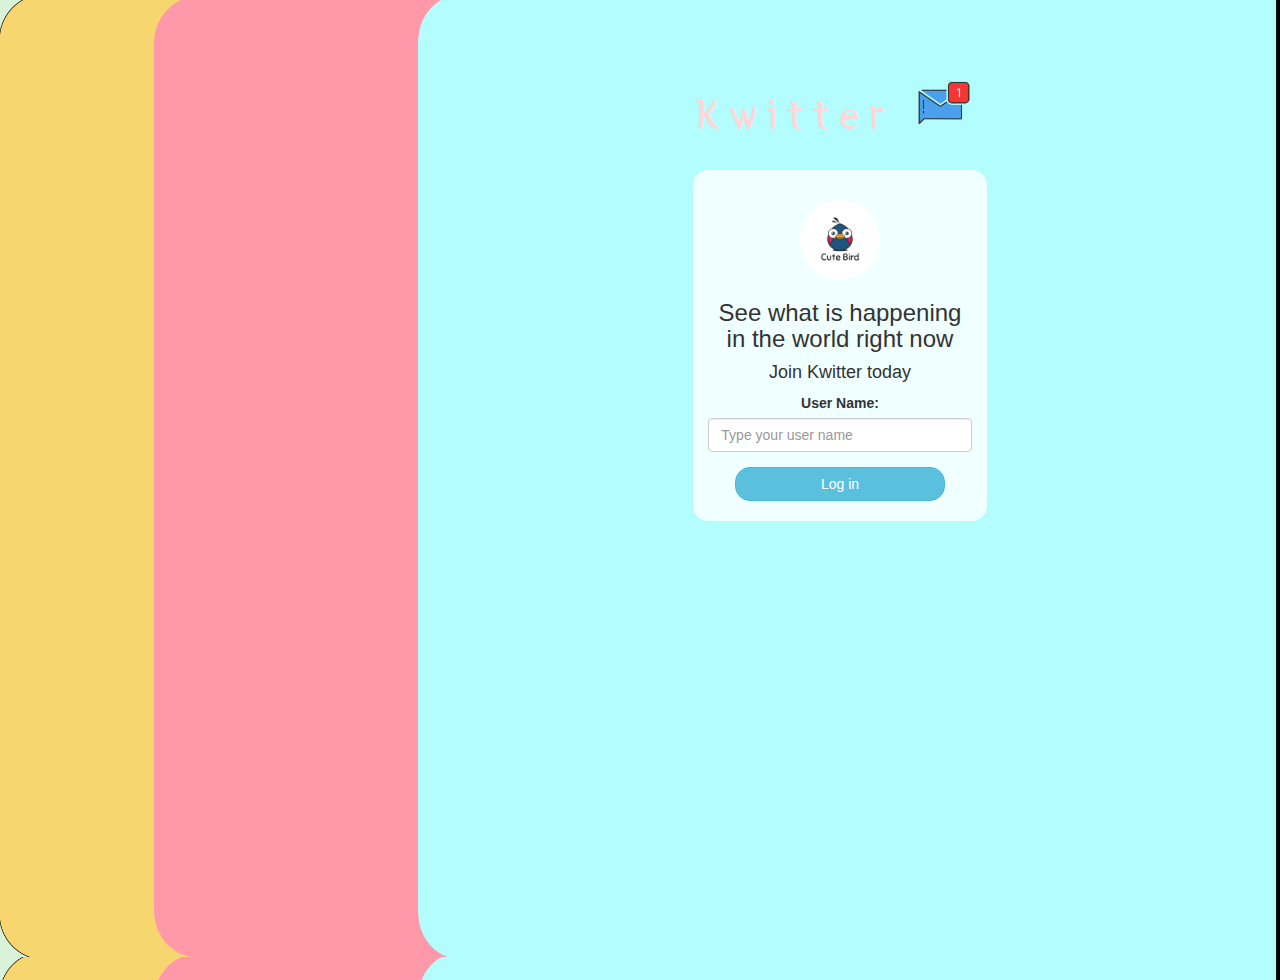
<file: index.html>
<!DOCTYPE html>
<html>
<head>
	<title>Kwitter</title>
<link href="https://fonts.googleapis.com/css?family=Yeon+Sung&display=swap" rel="stylesheet"><meta name="viewport" content="width=device-width, initial-scale=1">

<link rel="stylesheet" href="https://maxcdn.bootstrapcdn.com/bootstrap/3.4.0/css/bootstrap.min.css">
<script src="https://ajax.googleapis.com/ajax/libs/jquery/3.4.1/jquery.min.js"></script>
<script src="https://maxcdn.bootstrapcdn.com/bootstrap/3.4.0/js/bootstrap.min.js"></script>

<link rel="stylesheet" type="text/css" href="style.css">
<script src="kwitter.js"></script>
</head>
<body id="bo">
<center>
	<h1 class="header">	
		Kwitter	<sup>
	<img src="m2.png">
	</sup>
</h1>
	<div class="col-lg-4 col-md-6 col-sm-6 col-xs-11 login_div">
	<img src="logo.png" class="logo">
		<h3 >See what is happening in the world right now</h3>
		<h4 >Join Kwitter today</h4>
		<div class="form-group">
		  <label >User Name:</label>
		  <input type="text" id="usernam" class="form-control" placeholder="Type your user name">

		</div>
		<button id="login_button" class="btn btn-info" onclick="addUser();">Log in</button>
		<br><br>
	</div>
</center>
</body>
</html>
</file>
<file: style.css>
html, body
{
  height: 100%;
  margin: 0;
}

#bo
{
background-image: url("bg.png"); background-size: cover; margin-left: 400px;
}

#bod
{
	background-image: url("bag.png"); background-size: cover;
}

.header
{
	color: rgb(255, 215, 215);font-family: 'Yeon Sung';font-size: 45px;letter-spacing: 10px;margin-top: 80px;
}
.header img
{
	width: 80px;margin-left: -15px;
}

.login_div
{
	background: rgba(255,255,255,0.8);float: none;border-radius: 15px;
}

.logo
{
	width: 80px;margin-top: 30px;border-radius: 40px;
}

#login_button
{
	width: 80%;border-radius: 15px;
}

.room_name
{
	cursor: pointer;
	font-size: 20px;
}


#logout
{
	font-size: 20px; float: right; 
}


#output
{
	padding: 10px; width:80%;background: rgba(255,255,255,0.8);border-radius: 15px;
}

.input_div_room_page
{
	width: 80%;
}

.input_div label
{
	color: white;font-size: 20px;
}


.input_div_message_page
{
	position: fixed;bottom: 0px;width: 100%;background: rgba(255,255,255,0.8);
}
.input_div_message_page label
{
	color: black;
}
.input_div_message_page #msg
{
	width: 80%;
}
.input_div_message_page button
{
	margin-top: 15px;
	width: 50%; 
}
.color_white
{
	color: rgb(248, 195, 195)
}

.user_tick
{
	width:20px;
}
.message_h4
{
	padding-left:5px;color:grey;
}
</file>
